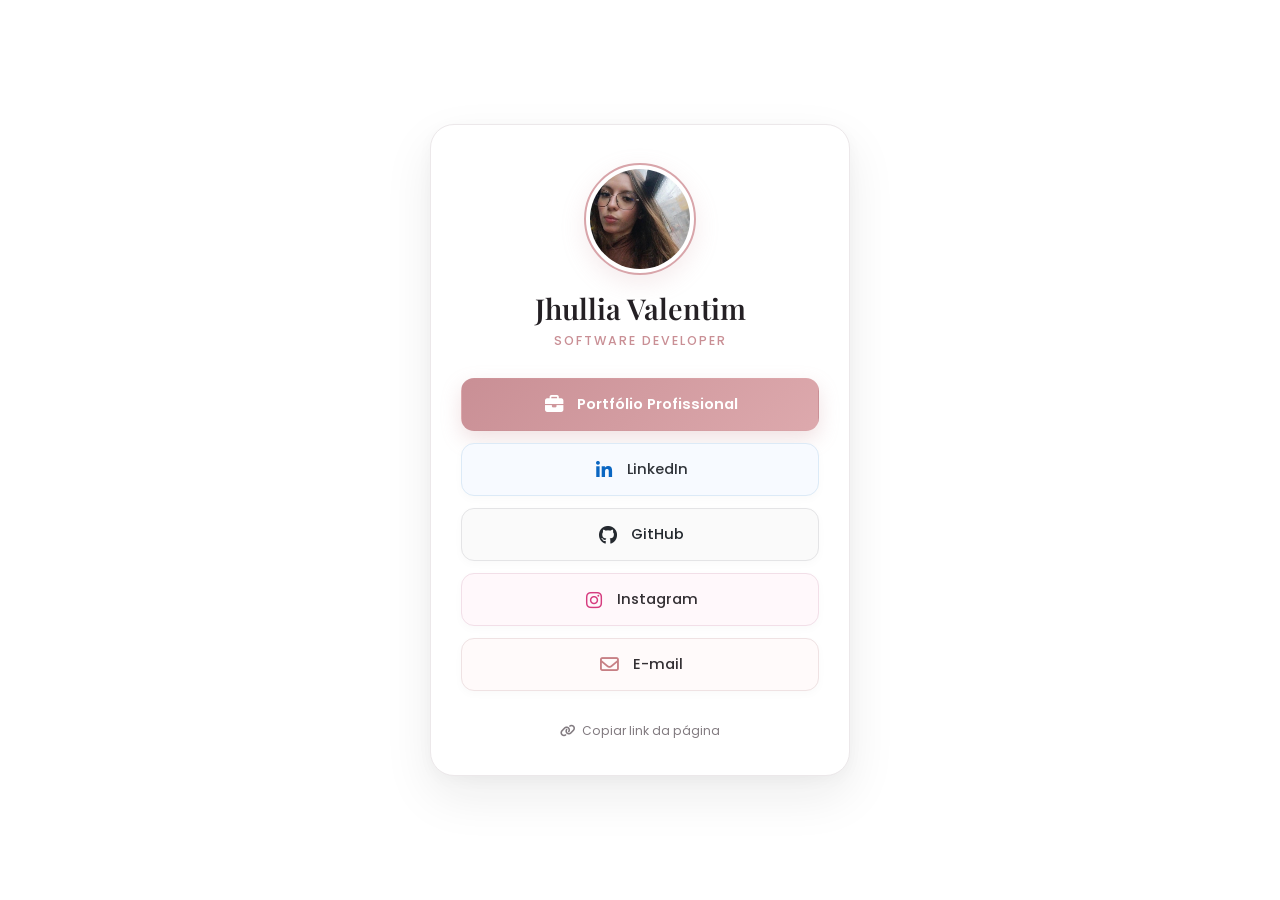
<file: index.html>
<!DOCTYPE html>
<html lang="pt-BR">

<head>
    <meta charset="UTF-8">

    <meta
        name="viewport"
        content="width=device-width, initial-scale=1.0"
    >

    <title>Jhullia Valentim | Links</title>

    <!-- FONT AWESOME -->
    <link
        rel="stylesheet"
        href="https://cdnjs.cloudflare.com/ajax/libs/font-awesome/6.4.2/css/all.min.css"
    >

    <!-- GOOGLE FONTS -->
    <link
        href="https://fonts.googleapis.com/css2?family=Playfair+Display:wght@600&family=Poppins:wght@300;400;500;600&display=swap"
        rel="stylesheet"
    >

    <!-- CSS -->
    <link
        rel="stylesheet"
        href="style/style.css"
    >
</head>

<body>

    <div class="main-container">

        <header>

            <img
                src="assets/JhulliaFotoselfie.png"
                alt="Foto de Jhullia Valentim"
                class="profile-pic"
            >

            <h1>Jhullia Valentim</h1>

            <p class="job-title">
                Software Developer
            </p>

        </header>


       <main class="links-list">

    <a
        href="https://jhulliavalentimportifolio-seven.vercel.app/"
        class="link-item featured"
        target="_blank"
    >
        <i class="fa-solid fa-briefcase"></i>
        <span>Portfólio Profissional</span>
    </a>


    <a
        href="https://www.linkedin.com/in/jhulliavalentim/"
        class="link-item linkedin"
        target="_blank"
    >
        <i class="fa-brands fa-linkedin-in"></i>
        <span>LinkedIn</span>
    </a>


    <a
        href="https://github.com/JhulliaValentim"
        class="link-item github"
        target="_blank"
    >
        <i class="fa-brands fa-github"></i>
        <span>GitHub</span>
    </a>


    <a
        href="https://www.instagram.com/jhulsvp/"
        class="link-item instagram"
        target="_blank"
    >
        <i class="fa-brands fa-instagram"></i>
        <span>Instagram</span>
    </a>


    <a
        href="mailto:jhulliavalentim.dev@gmail.com"
        class="link-item email"
    >
        <i class="fa-regular fa-envelope"></i>
        <span>E-mail</span>
    </a>

</main>


        <footer>

            <button
                class="share-btn"
                onclick="sharePage()"
            >
                <i class="fa-solid fa-link"></i>
                Copiar link da página
            </button>

        </footer>

    </div>


    <script>

        function sharePage() {

            navigator.clipboard
                .writeText(window.location.href)
                .then(() => {

                    alert("Link copiado!");

                })
                .catch(() => {

                    alert("Não foi possível copiar o link.");

                });

        }

    </script>

</body>

</html>
</file>
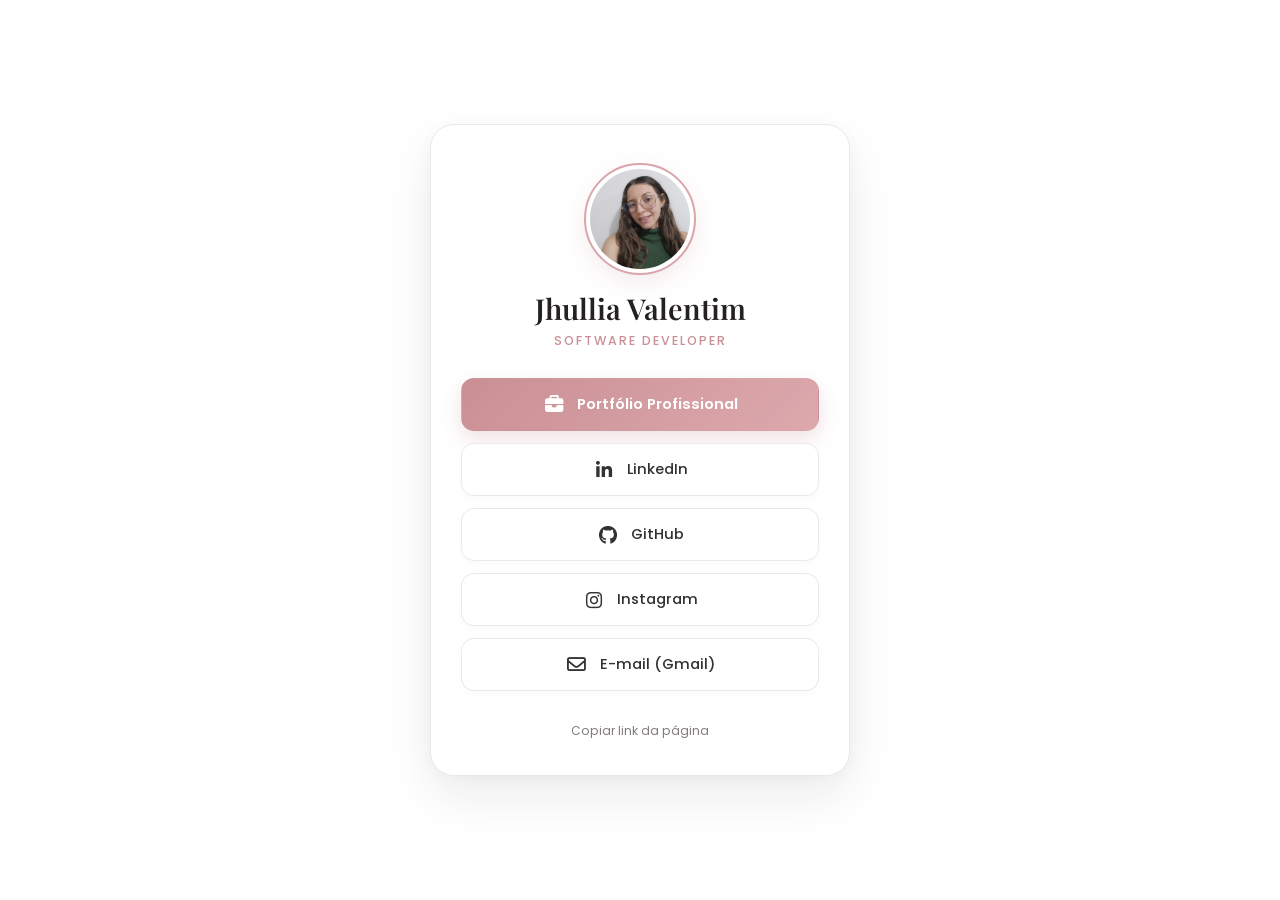
<file: Home/index.htm>
<!DOCTYPE html>
<html lang="pt-BR">

<head>
    <meta charset="UTF-8">
    <meta name="viewport" content="width=device-width, initial-scale=1.0">
    <title>Jhullia Valentim | Links</title>
    <link rel="stylesheet" href="https://cdnjs.cloudflare.com/ajax/libs/font-awesome/6.4.2/css/all.min.css">
    <link rel="stylesheet" href="/style/style.css">
    <link href="https://fonts.googleapis.com/css2?family=Playfair+Display:wght@600&family=Poppins:wght@300;400;500&display=swap" rel="stylesheet">
</head>

<body>
    <div class="main-container">
        <header>
            <img src="/public/Jhullia Foto selfie.jpg" alt="Jhullia" class="profile-pic">
            <h1>Jhullia Valentim</h1>
            <p class="job-title">Software Developer</p>
        </header>

        <main class="links-list">
            <a href="#" class="link-item featured" target="_blank">
                <i class="fa-solid fa-briefcase"></i> Portfólio Profissional
            </a>

            <a href="https://www.linkedin.com/in/jhulliavalentim/" class="link-item" target="_self">
                <i class="fa-brands fa-linkedin-in"></i> LinkedIn
            </a>

            <a href="https://github.com/JhulliaValentim" class="link-item" target="_self">
                <i class="fa-brands fa-github"></i> GitHub
            </a>

            <a href="https://www.instagram.com/jhulsvp/" class="link-item" target="_self">
                <i class="fa-brands fa-instagram"></i> Instagram
            </a>

            <a href="https://mail.google.com/mail/?view=cm&fs=1&to=jhulliavalentim.dev@gmail.com" class="link-item" target="_blank">
                <i class="fa-regular fa-envelope"></i> E-mail (Gmail)
            </a>
        </main>

        <footer>
            <button class="share-btn" onclick="share()">Copiar link da página</button>
        </footer>
    </div>

    <script>
        function share() {
            navigator.clipboard.writeText(window.location.href);
            alert("Link copiado!");
        }
    </script>
</body>

</html>
</file>
<file: style/style.css>
:root {
    --background: #ffffff;
    --card: #ffffff;

    --text: #252125;
    --text-light: #827b80;

    --rose: #c98f95;
    --rose-hover: #b97880;

    --border: #ece8ea;
}

/* RESET */
* {
    margin: 0;
    padding: 0;
    box-sizing: border-box;
}

html,
body {
    width: 100%;
    min-height: 100%;
}

/* PÁGINA */
body {
    min-height: 100vh;

    background: var(--background);

    font-family: "Poppins", sans-serif;

    color: var(--text);

    display: flex;
    align-items: center;
    justify-content: center;

    padding: 35px 20px;
}

/* CARD PRINCIPAL */
.main-container {
    width: 100%;
    max-width: 420px;

    background: var(--card);

    border: 1px solid var(--border);
    border-radius: 24px;

    padding: 38px 30px 28px;

    text-align: center;

    box-shadow:
        0 20px 50px rgba(31, 25, 28, 0.08),
        0 4px 15px rgba(31, 25, 28, 0.03);
}

/* HEADER */
header {
    display: flex;
    flex-direction: column;
    align-items: center;
}

/* FOTO */
.profile-pic {
    width: 112px;
    height: 112px;

    object-fit: cover;

    border-radius: 50%;

    padding: 4px;

    background: white;

    border: 2px solid #d8a5aa;

    box-shadow:
        0 8px 24px rgba(201, 143, 149, 0.18);

    margin-bottom: 16px;
}

/* NOME */
h1 {
    font-family: "Playfair Display", serif;

    font-size: 1.8rem;
    font-weight: 600;

    color: #242024;

    line-height: 1.2;

    margin-bottom: 7px;
}

/* CARGO */
.job-title {
    font-size: 0.78rem;
    font-weight: 500;

    color: var(--rose);

    text-transform: uppercase;

    letter-spacing: 2px;

    margin-bottom: 28px;
}

/* LISTA */
/* =========================================
   LISTA DE BOTÕES
========================================= */

.links-list {
    width: 100%;
    display: flex;
    flex-direction: column;
    gap: 12px;
}


/* =========================================
   BOTÃO PADRÃO
========================================= */

.link-item {
    width: 100%;
    min-height: 53px;

    display: flex;
    align-items: center;
    justify-content: center;

    gap: 12px;

    padding: 14px 18px;

    border-radius: 13px;
    border: 1px solid #ece8ea;

    background: #ffffff;

    color: #343034;

    font-family: "Poppins", sans-serif;
    font-size: 0.92rem;
    font-weight: 500;

    text-decoration: none;

    cursor: pointer;

    box-shadow:
        0 3px 10px rgba(0, 0, 0, 0.025);

    transition:
        transform 0.25s ease,
        box-shadow 0.25s ease,
        border-color 0.25s ease,
        background-color 0.25s ease,
        color 0.25s ease;
}


/* ÍCONES */

.link-item i {
    width: 23px;

    font-size: 1.15rem;

    text-align: center;

    transition:
        transform 0.25s ease,
        color 0.25s ease;
}


/* HOVER GERAL */

.link-item:hover {
    transform: translateY(-3px);

    box-shadow:
        0 9px 22px rgba(0, 0, 0, 0.07);
}

.link-item:hover i {
    transform: scale(1.12);
}


/* =========================================
   PORTFÓLIO
========================================= */

.link-item.featured {
    background: linear-gradient(
        135deg,
        #c98f95 0%,
        #dda9ad 100%
    );

    color: #ffffff;

    border: 1px solid transparent;

    font-weight: 600;

    box-shadow:
        0 8px 20px rgba(201, 143, 149, 0.27);
}

.link-item.featured i {
    color: #ffffff;
}

.link-item.featured:hover {
    background: linear-gradient(
        135deg,
        #b97880 0%,
        #cc9298 100%
    );

    color: #ffffff;

    transform: translateY(-3px);

    box-shadow:
        0 12px 26px rgba(201, 143, 149, 0.35);
}


/* =========================================
   LINKEDIN
========================================= */

.linkedin {
    background: #f7faff;

    border-color: #dceaf7;

    color: #30343a;
}

.linkedin i {
    color: #0a66c2;
}

.linkedin:hover {
    background: #eef6ff;

    border-color: #0a66c2;

    color: #0a66c2;

    box-shadow:
        0 8px 20px rgba(10, 102, 194, 0.13);
}

.linkedin:hover i {
    color: #0a66c2;
}


/* =========================================
   GITHUB
========================================= */

.github {
    background: #fafafa;

    border-color: #e4e4e6;

    color: #24292f;
}

.github i {
    color: #24292f;
}

.github:hover {
    background: #24292f;

    border-color: #24292f;

    color: #ffffff;

    box-shadow:
        0 9px 22px rgba(36, 41, 47, 0.20);
}

.github:hover i {
    color: #ffffff;
}


/* =========================================
   INSTAGRAM
========================================= */

.instagram {
    background: #fff8fb;

    border-color: #f2dfe8;

    color: #343034;
}

.instagram i {
    color: #d63c7f;
}

.instagram:hover {
    background: #fff0f6;

    border-color: #d63c7f;

    color: #bd326d;

    box-shadow:
        0 8px 20px rgba(214, 60, 127, 0.13);
}

.instagram:hover i {
    color: #d63c7f;
}


/* =========================================
   E-MAIL
========================================= */

.email {
    background: #fffafa;

    border-color: #efe2e3;

    color: #343034;
}

.email i {
    color: #c77f84;
}

.email:hover {
    background: #fff1f2;

    border-color: #c98f95;

    color: #b76f75;

    box-shadow:
        0 8px 20px rgba(201, 143, 149, 0.14);
}

.email:hover i {
    color: #b76f75;
}


/* =========================================
   BOTÃO COPIAR LINK
========================================= */

footer {
    margin-top: 24px;
}

.share-btn {
    display: inline-flex;
    align-items: center;
    justify-content: center;

    gap: 6px;

    border: none;

    background: transparent;

    color: #827b80;

    font-family: "Poppins", sans-serif;

    font-size: 0.76rem;
    font-weight: 400;

    padding: 7px 10px;

    border-radius: 8px;

    cursor: pointer;

    transition:
        color 0.25s ease,
        background-color 0.25s ease;
}

.share-btn i {
    font-size: 0.78rem;
}

.share-btn:hover {
    color: #b97880;

    background: #fff5f6;
}


/* =========================================
   RESPONSIVO
========================================= */

@media (max-width: 500px) {

    .links-list {
        gap: 11px;
    }

    .link-item {
        min-height: 51px;

        padding: 13px 15px;

        font-size: 0.88rem;
    }

    .link-item i {
        font-size: 1.1rem;
    }
}
</file>
